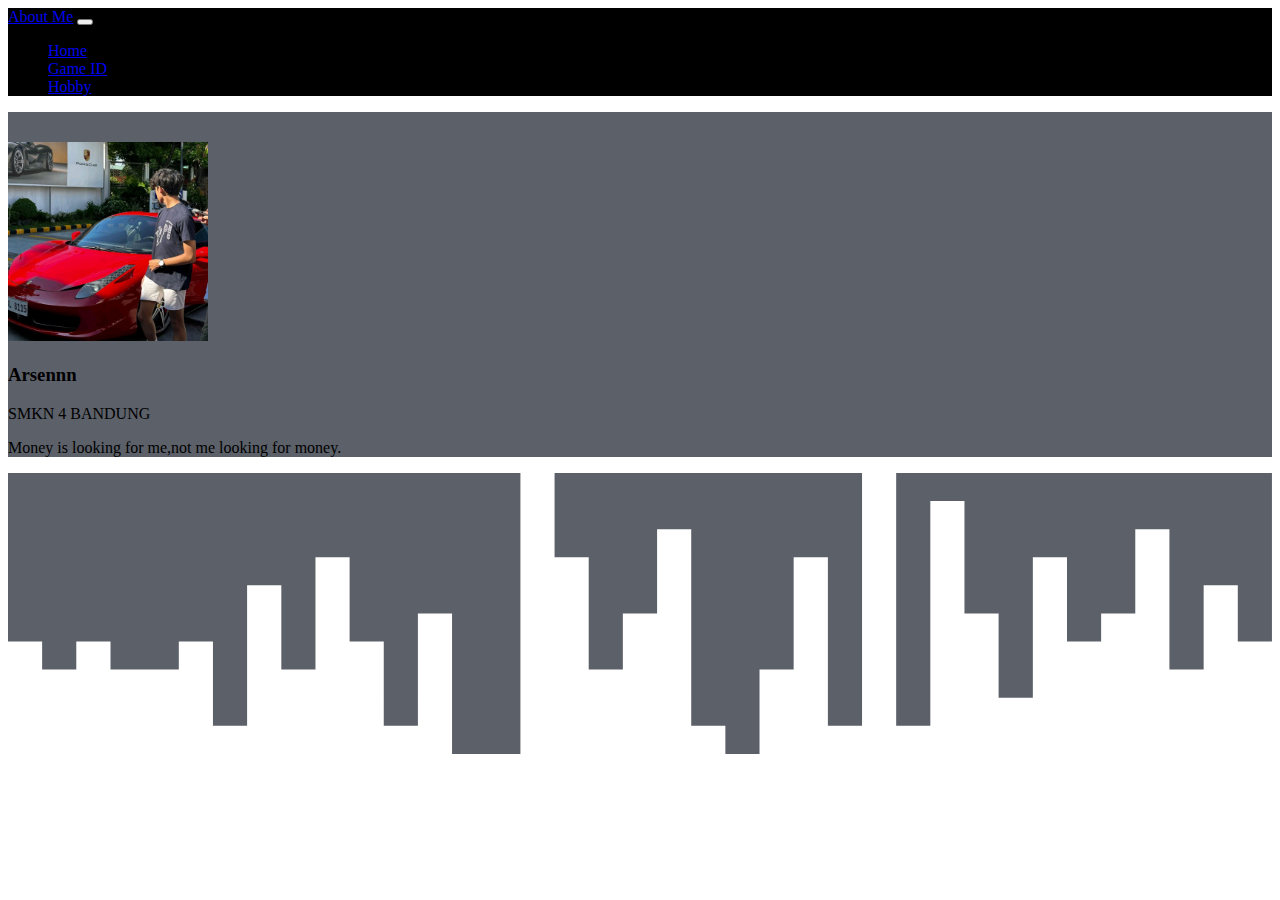
<file: fortofolio/index.html>
<!doctype html>
<html lang="en">
  <head>
    
    <meta charset="utf-8">
    <meta name="viewport" content="width=device-width, initial-scale=1">

    <link href="https://cdn.jsdelivr.net/npm/bootstrap@5.0.2/dist/css/bootstrap.min.css" rel="stylesheet" integrity="sha384-EVSTQN3/azprG1Anm3QDgpJLIm9Nao0Yz1ztcQTwFspd3yD65VohhpuuCOmLASjC" crossorigin="anonymous">
    <link rel="stylesheet" href="style.css">

    <title>Hello, world!</title>
  </head>
  <body>
    <nav class="navbar navbar-expand-lg navbar-dark" style="background-color: #000000;">
        
        <div class="container-fluid">
          <a class="navbar-brand" href="#">About Me</a>
          <button class="navbar-toggler" type="button" data-bs-toggle="collapse" data-bs-target="#navbarNavDropdown" aria-controls="navbarNavDropdown" aria-expanded="false" aria-label="Toggle navigation">
            <span class="navbar-toggler-icon"></span>
          </button>
          <div class="collapse navbar-collapse" id="navbarNavDropdown">
            <ul class="navbar-nav ms-auto">
              <li class="nav-item">
                <a class="nav-link active" aria-current="page" href="#">Home</a>
              </li>
              <li class="nav-item">
                <a class="nav-link" href="#">Game ID</a>
              </li>
              <li class="nav-item">
                <a class="nav-link" href="#">Hobby</a>
              </li>
          </div>
        </div>
      </nav>

      <div class="jumbotron text-center">
        <img src="img.jpg" alt="Arva" class="rounded-circle pb-2" width="200px">
        <h3 class="">Arsennn</h3>
        <p class=""> SMKN 4 BANDUNG </p>
        <p>Money is looking for me,not me looking for money.</p>
      </div>
      <svg class="wave" xmlns="http://www.w3.org/2000/svg" viewBox="0 0 1440 320"><path fill="#5c6069" fill-opacity="1" d="M0,256L0,192L38.9,192L38.9,224L77.8,224L77.8,192L116.8,192L116.8,224L155.7,224L155.7,224L194.6,224L194.6,192L233.5,192L233.5,288L272.4,288L272.4,128L311.4,128L311.4,224L350.3,224L350.3,96L389.2,96L389.2,192L428.1,192L428.1,288L467,288L467,160L505.9,160L505.9,320L544.9,320L544.9,320L583.8,320L583.8,0L622.7,0L622.7,96L661.6,96L661.6,224L700.5,224L700.5,160L739.5,160L739.5,64L778.4,64L778.4,288L817.3,288L817.3,320L856.2,320L856.2,224L895.1,224L895.1,96L934.1,96L934.1,288L973,288L973,0L1011.9,0L1011.9,288L1050.8,288L1050.8,32L1089.7,32L1089.7,160L1128.6,160L1128.6,256L1167.6,256L1167.6,96L1206.5,96L1206.5,192L1245.4,192L1245.4,160L1284.3,160L1284.3,64L1323.2,64L1323.2,224L1362.2,224L1362.2,128L1401.1,128L1401.1,192L1440,192L1440,0L1401.1,0L1401.1,0L1362.2,0L1362.2,0L1323.2,0L1323.2,0L1284.3,0L1284.3,0L1245.4,0L1245.4,0L1206.5,0L1206.5,0L1167.6,0L1167.6,0L1128.6,0L1128.6,0L1089.7,0L1089.7,0L1050.8,0L1050.8,0L1011.9,0L1011.9,0L973,0L973,0L934.1,0L934.1,0L895.1,0L895.1,0L856.2,0L856.2,0L817.3,0L817.3,0L778.4,0L778.4,0L739.5,0L739.5,0L700.5,0L700.5,0L661.6,0L661.6,0L622.7,0L622.7,0L583.8,0L583.8,0L544.9,0L544.9,0L505.9,0L505.9,0L467,0L467,0L428.1,0L428.1,0L389.2,0L389.2,0L350.3,0L350.3,0L311.4,0L311.4,0L272.4,0L272.4,0L233.5,0L233.5,0L194.6,0L194.6,0L155.7,0L155.7,0L116.8,0L116.8,0L77.8,0L77.8,0L38.9,0L38.9,0L0,0L0,0Z"></path></svg>
  </body>
</html>
</file>
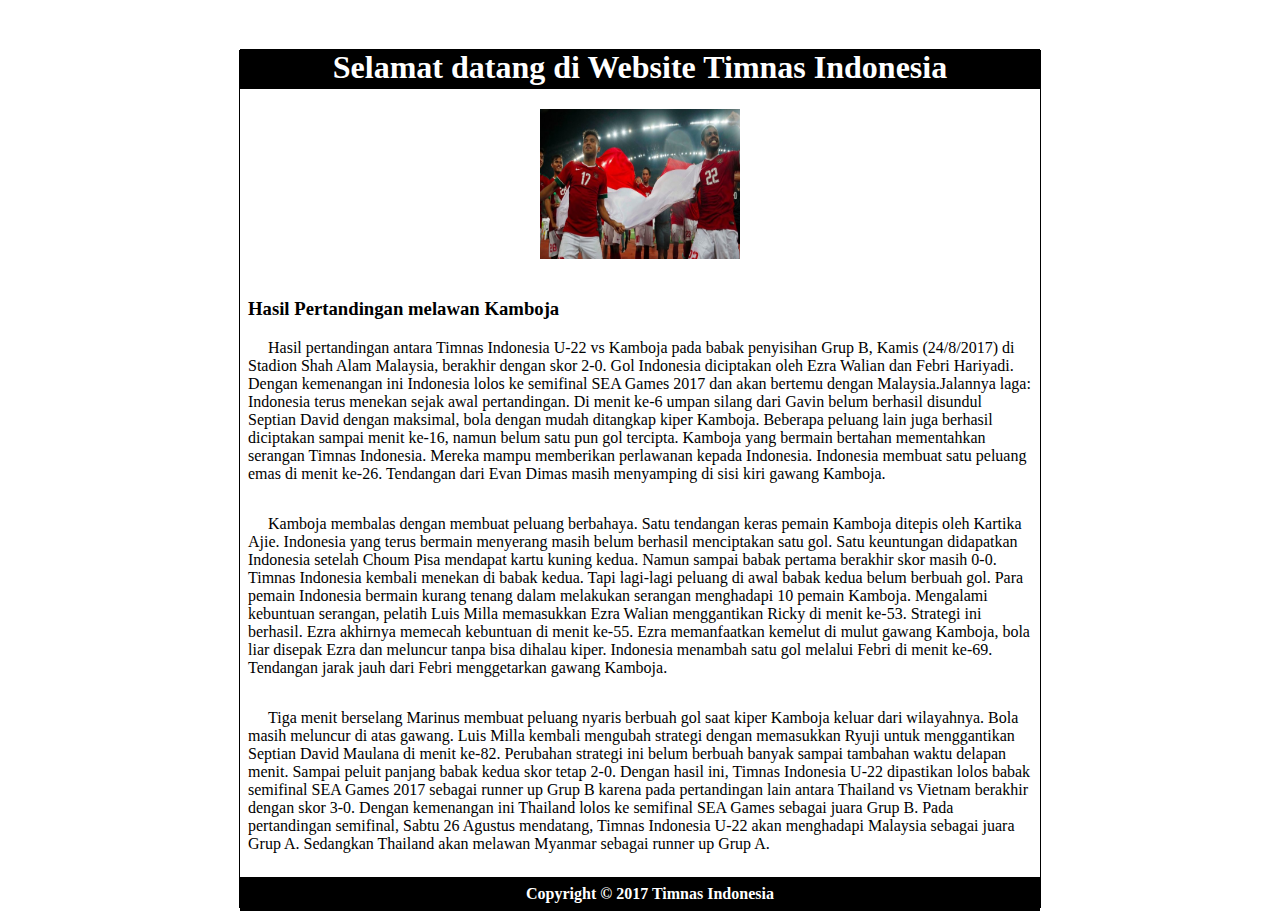
<file: latihan2/l4aArva.html>
<!DOCTYPE html>
<html>
	<head>
		<title>Timnas Indonesia</title>
		<link rel="stylesheet" href="l4aArva.css">
	</head>
	<body>
		<div class="container">
			<div class="header">
				<h1>Selamat datang di Website Timnas Indonesia</h1>
			</div>
			<div class="content">
				<div class="image">
					<img src="images/timnas.jpg">
				</div>
				<h3>Hasil Pertandingan melawan Kamboja</h3>
				<p id="p1">Hasil pertandingan antara Timnas Indonesia U-22 vs Kamboja pada babak penyisihan Grup B, Kamis (24/8/2017) di Stadion Shah Alam Malaysia, berakhir dengan skor 2-0. Gol Indonesia diciptakan oleh Ezra Walian dan Febri Hariyadi.
					Dengan kemenangan ini Indonesia lolos ke semifinal SEA Games 2017 dan akan bertemu dengan Malaysia.Jalannya laga:
				Indonesia terus menekan sejak awal pertandingan. Di menit ke-6 umpan silang dari Gavin belum berhasil disundul Septian David dengan maksimal, bola dengan mudah ditangkap kiper Kamboja. Beberapa peluang lain juga berhasil diciptakan sampai menit ke-16, namun belum satu pun gol tercipta. Kamboja yang bermain bertahan mementahkan serangan Timnas Indonesia. Mereka mampu memberikan perlawanan kepada Indonesia. Indonesia membuat satu peluang emas di menit ke-26. Tendangan dari Evan Dimas masih menyamping di sisi kiri gawang Kamboja.</p>
				<p>Kamboja membalas dengan membuat peluang berbahaya. Satu tendangan keras pemain Kamboja ditepis oleh Kartika Ajie.
					Indonesia yang terus bermain menyerang masih belum berhasil menciptakan satu gol. Satu keuntungan didapatkan Indonesia setelah Choum Pisa mendapat kartu kuning kedua. Namun sampai babak pertama berakhir skor masih 0-0.
					Timnas Indonesia kembali menekan di babak kedua. Tapi lagi-lagi peluang di awal babak kedua belum berbuah gol. Para pemain Indonesia bermain kurang tenang dalam melakukan serangan menghadapi 10 pemain Kamboja.
					Mengalami kebuntuan serangan, pelatih Luis Milla memasukkan Ezra Walian menggantikan Ricky di menit ke-53.
					Strategi ini berhasil. Ezra akhirnya memecah kebuntuan di menit ke-55. Ezra memanfaatkan kemelut di mulut gawang Kamboja, bola liar disepak Ezra dan meluncur tanpa bisa dihalau kiper.
				Indonesia menambah satu gol melalui Febri di menit ke-69. Tendangan jarak jauh dari Febri menggetarkan gawang Kamboja.</p>
				 <p>Tiga menit berselang Marinus membuat peluang nyaris berbuah gol saat kiper Kamboja keluar dari wilayahnya. Bola masih meluncur di atas gawang.
					Luis Milla kembali mengubah strategi dengan memasukkan Ryuji untuk menggantikan Septian David Maulana di menit ke-82. Perubahan strategi ini belum berbuah banyak sampai tambahan waktu delapan menit. Sampai peluit panjang babak kedua skor tetap 2-0.
					Dengan hasil ini, Timnas Indonesia U-22 dipastikan lolos babak semifinal SEA Games 2017 sebagai runner up Grup B karena pada pertandingan lain antara Thailand vs Vietnam berakhir dengan skor 3-0. Dengan kemenangan ini Thailand lolos ke semifinal SEA Games sebagai juara Grup B.
				Pada pertandingan semifinal, Sabtu 26 Agustus mendatang, Timnas Indonesia U-22 akan menghadapi Malaysia sebagai juara Grup A. Sedangkan Thailand akan melawan Myanmar sebagai runner up Grup A.</p>
			</div>
			<div class="footer">
				<p id="pfooter">Copyright &copy; 2017 Timnas Indonesia </p>
			</div>
		</div>
	</body>
</html>
</file>
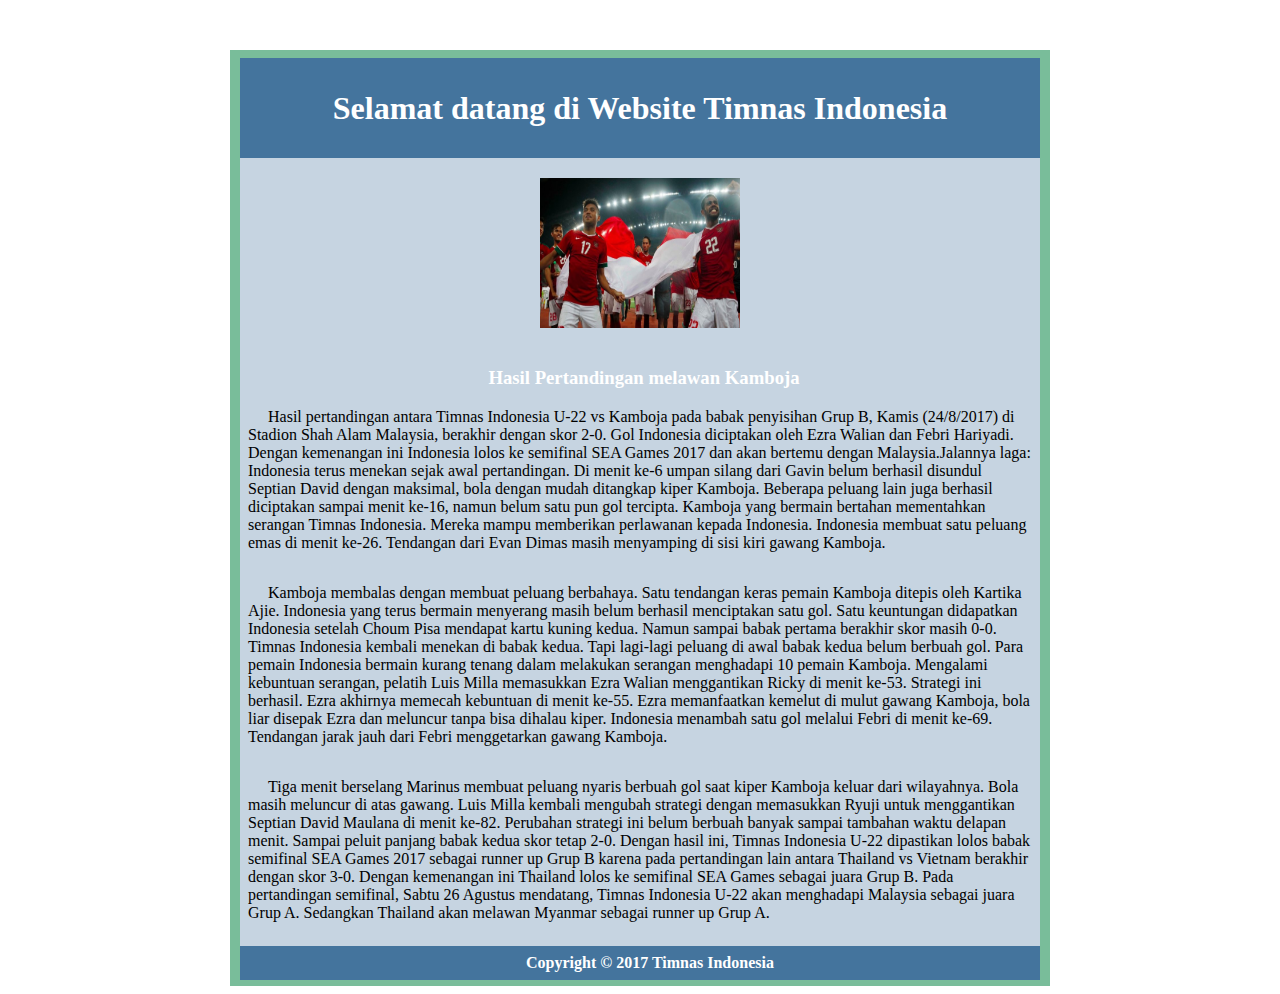
<file: latihan2/l4bArva.html>
<!DOCTYPE html>
<html>
	<head>
		<title>Timnas Indonesia</title>
		<link rel="stylesheet" href="l4bArva.css">
	</head>
	<body>
		<div class="container">
			<div class="header">
				<h1>Selamat datang di Website Timnas Indonesia</h1>
			</div>
			<div class="content">
				<div class="image">
					<img src="images/timnas.jpg">
				</div>
				<h3>Hasil Pertandingan melawan Kamboja</h3>
				<p id="p1">Hasil pertandingan antara Timnas Indonesia U-22 vs Kamboja pada babak penyisihan Grup B, Kamis (24/8/2017) di Stadion Shah Alam Malaysia, berakhir dengan skor 2-0. Gol Indonesia diciptakan oleh Ezra Walian dan Febri Hariyadi.
					Dengan kemenangan ini Indonesia lolos ke semifinal SEA Games 2017 dan akan bertemu dengan Malaysia.Jalannya laga:
				Indonesia terus menekan sejak awal pertandingan. Di menit ke-6 umpan silang dari Gavin belum berhasil disundul Septian David dengan maksimal, bola dengan mudah ditangkap kiper Kamboja. Beberapa peluang lain juga berhasil diciptakan sampai menit ke-16, namun belum satu pun gol tercipta. Kamboja yang bermain bertahan mementahkan serangan Timnas Indonesia. Mereka mampu memberikan perlawanan kepada Indonesia. Indonesia membuat satu peluang emas di menit ke-26. Tendangan dari Evan Dimas masih menyamping di sisi kiri gawang Kamboja.</p>
				<p>Kamboja membalas dengan membuat peluang berbahaya. Satu tendangan keras pemain Kamboja ditepis oleh Kartika Ajie.
					Indonesia yang terus bermain menyerang masih belum berhasil menciptakan satu gol. Satu keuntungan didapatkan Indonesia setelah Choum Pisa mendapat kartu kuning kedua. Namun sampai babak pertama berakhir skor masih 0-0.
					Timnas Indonesia kembali menekan di babak kedua. Tapi lagi-lagi peluang di awal babak kedua belum berbuah gol. Para pemain Indonesia bermain kurang tenang dalam melakukan serangan menghadapi 10 pemain Kamboja.
					Mengalami kebuntuan serangan, pelatih Luis Milla memasukkan Ezra Walian menggantikan Ricky di menit ke-53.
					Strategi ini berhasil. Ezra akhirnya memecah kebuntuan di menit ke-55. Ezra memanfaatkan kemelut di mulut gawang Kamboja, bola liar disepak Ezra dan meluncur tanpa bisa dihalau kiper.
				Indonesia menambah satu gol melalui Febri di menit ke-69. Tendangan jarak jauh dari Febri menggetarkan gawang Kamboja.</p>
				 <p>Tiga menit berselang Marinus membuat peluang nyaris berbuah gol saat kiper Kamboja keluar dari wilayahnya. Bola masih meluncur di atas gawang.
					Luis Milla kembali mengubah strategi dengan memasukkan Ryuji untuk menggantikan Septian David Maulana di menit ke-82. Perubahan strategi ini belum berbuah banyak sampai tambahan waktu delapan menit. Sampai peluit panjang babak kedua skor tetap 2-0.
					Dengan hasil ini, Timnas Indonesia U-22 dipastikan lolos babak semifinal SEA Games 2017 sebagai runner up Grup B karena pada pertandingan lain antara Thailand vs Vietnam berakhir dengan skor 3-0. Dengan kemenangan ini Thailand lolos ke semifinal SEA Games sebagai juara Grup B.
				Pada pertandingan semifinal, Sabtu 26 Agustus mendatang, Timnas Indonesia U-22 akan menghadapi Malaysia sebagai juara Grup A. Sedangkan Thailand akan melawan Myanmar sebagai runner up Grup A.</p>
			</div>
			<div class="footer">
				<p id="pfooter">Copyright &copy; 2017 Timnas Indonesia </p>
			</div>
		</div>
	</body>
</html>
</file>
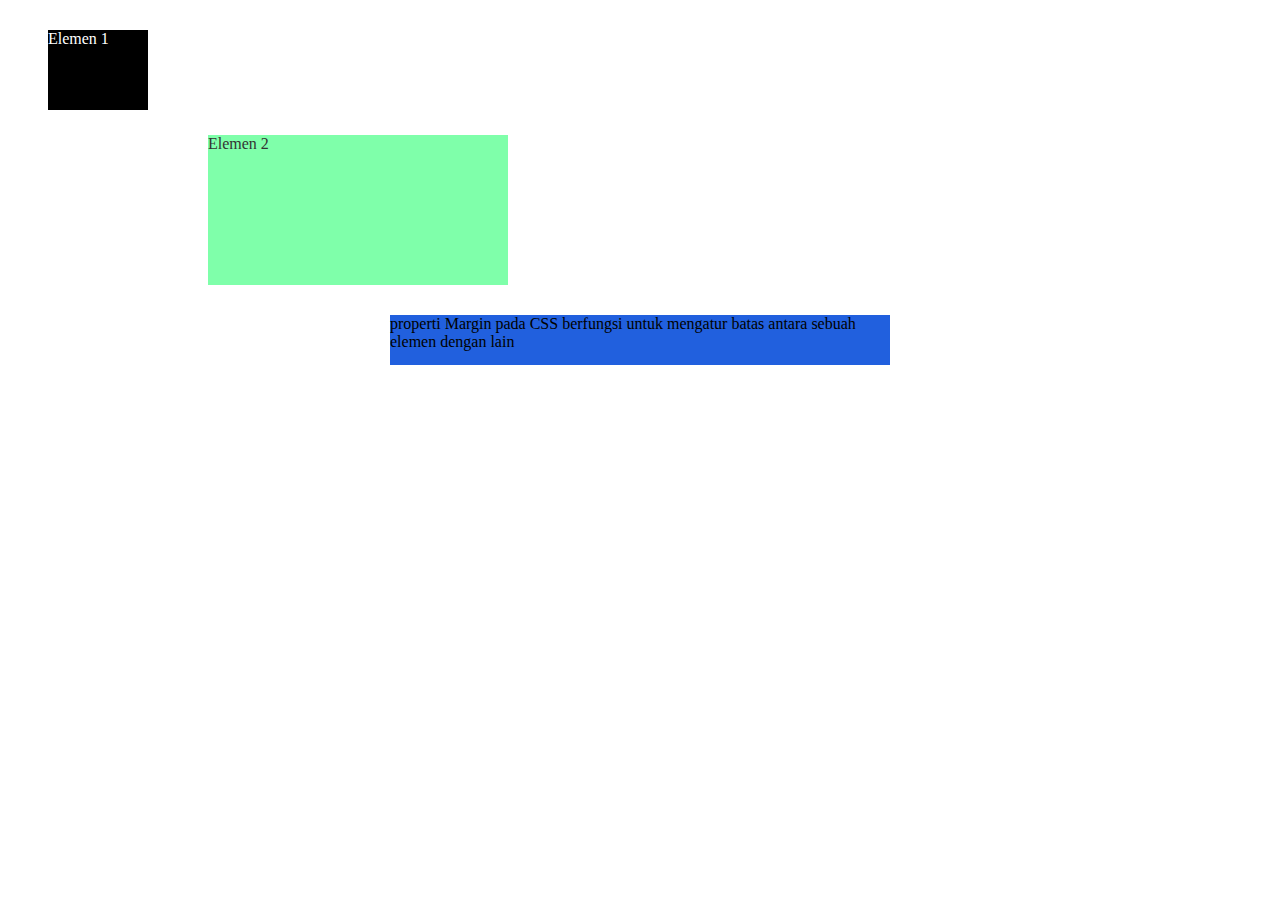
<file: latihan2/lat2.html>
<!DOCTYPE html>
<html lang="en">
<head>
    <meta charset="UTF-8">
    <meta name="viewport" content="width=device-width, initial-scale=1.0">
    <title>Latihan 2 SMK 4</title>

    <link rel="stylesheet" href="lat2.css">
</head>

<body>
    <div id="elemen1"> Elemen 1</div>
    <div id="elemen2">Elemen 2</div>

    <P class="paragraf1">
        properti Margin pada CSS berfungsi untuk mengatur
    batas antara sebuah elemen dengan lain 
    </P>
</body>
</html>
</file>
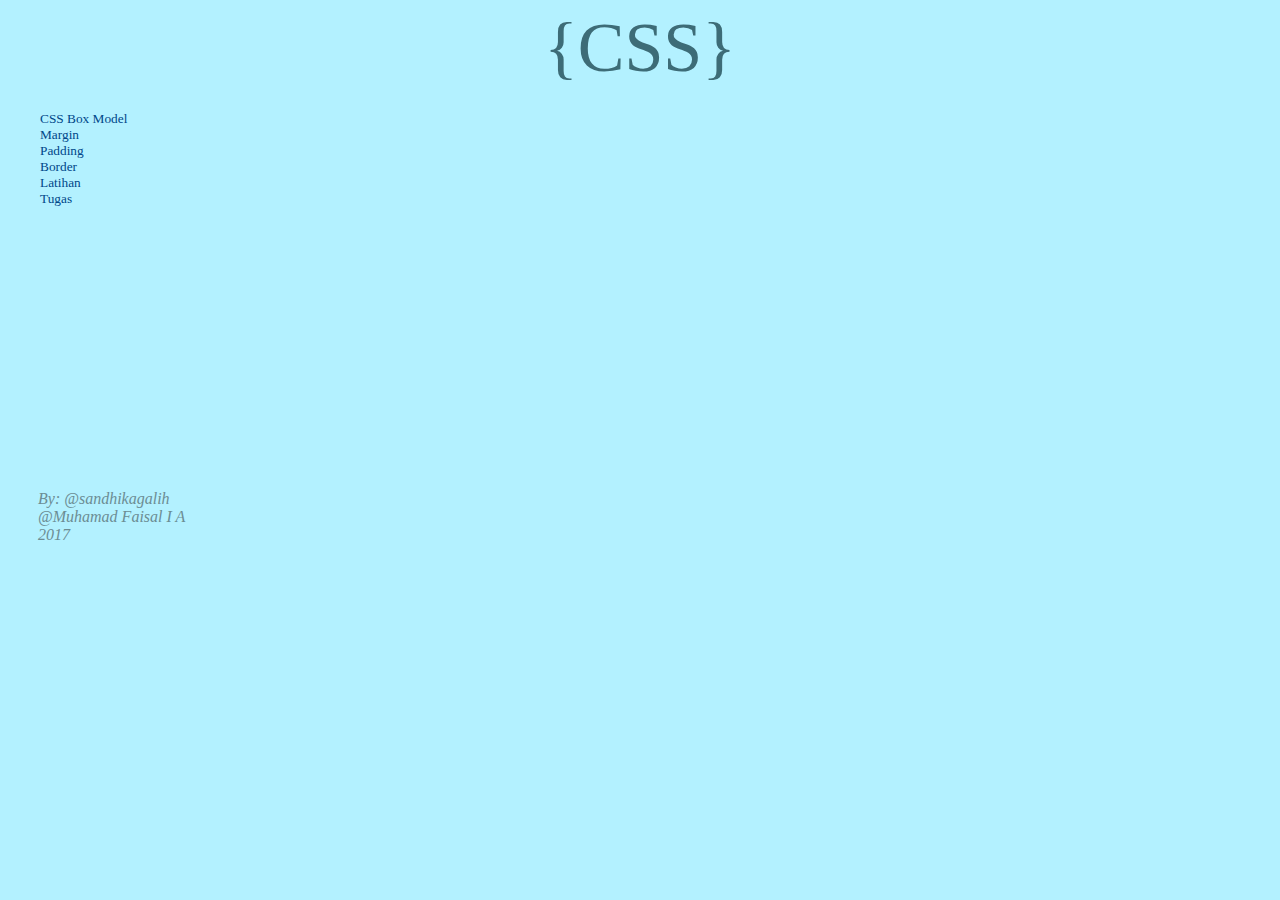
<file: latihan1/modul-3-css-box-model/link.html>
<html>
<head>
	<title>Link Internet &amp; Teknologi Web</title>
	<style>
	body {
		font-family : verdana;
		font-size:12px;
	}
	.ket {
			font-size : 10pt;
			padding-left:30px;
	}
	a:link {color:#004789; text-decoration:none;}
	a:visited {color:#004789; text-decoration:none;}
	a:hover {color:#0370d6; text-decoration:underline;}
	a:active {color:#0370d6; text-decoration:none;}
	
	p {
		font-family:Georgia, "Times New Roman", Times, serif;
		font-size:70px;
		text-align:center;
		color:#3d6c77;
		margin-bottom:20px;
	}
	
	div {
		color:#6c8d94;
		font-family:Georgia, "Times New Roman", Times, serif;
		font-size:16px;
		font-style:italic;
		margin-top:280px;
		margin-left:30px;
	}
	
	</style>
</head>
<body bgcolor="#b3f1ff">

	<p>{CSS}</p>
	<table>
	<tr>
		<td colspan="2" class="ket">
		<a href="materi.html#box-model" target="sites">CSS Box Model</a><br>        
		<a href="materi.html#margin" target="sites">Margin</a><br>
		<a href="materi.html#padding" target="sites">Padding</a><br>
		<a href="materi.html#border" target="sites">Border</a><br>  
		<a href="materi.html#latihan" target="sites">Latihan</a><br>
		<a href="materi.html#tugas" target="sites">Tugas</a><br>
        
		<td>
	</tr>
	</table>
    
    <div>By: 
    	@sandhikagalih <br>
    	@Muhamad Faisal I A<br>
    	2017</div>
    
</body>
</html>
</file>
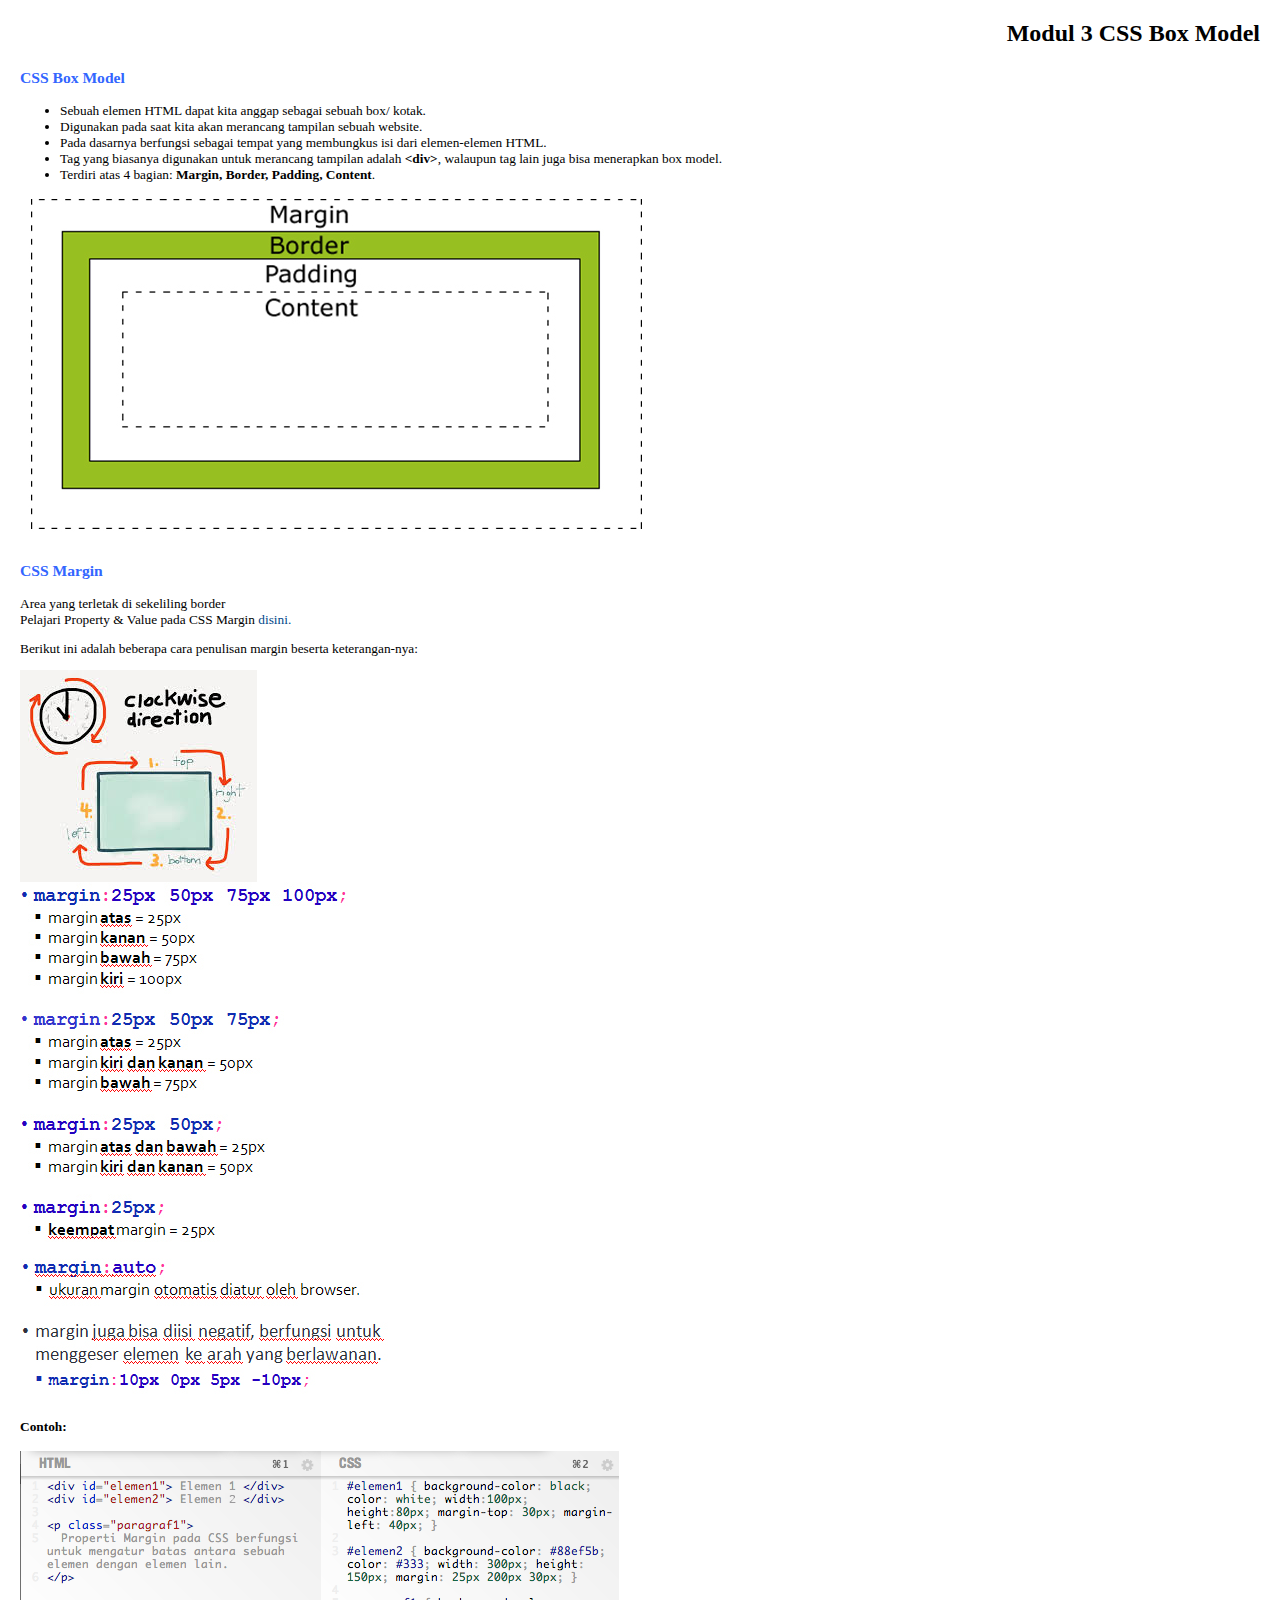
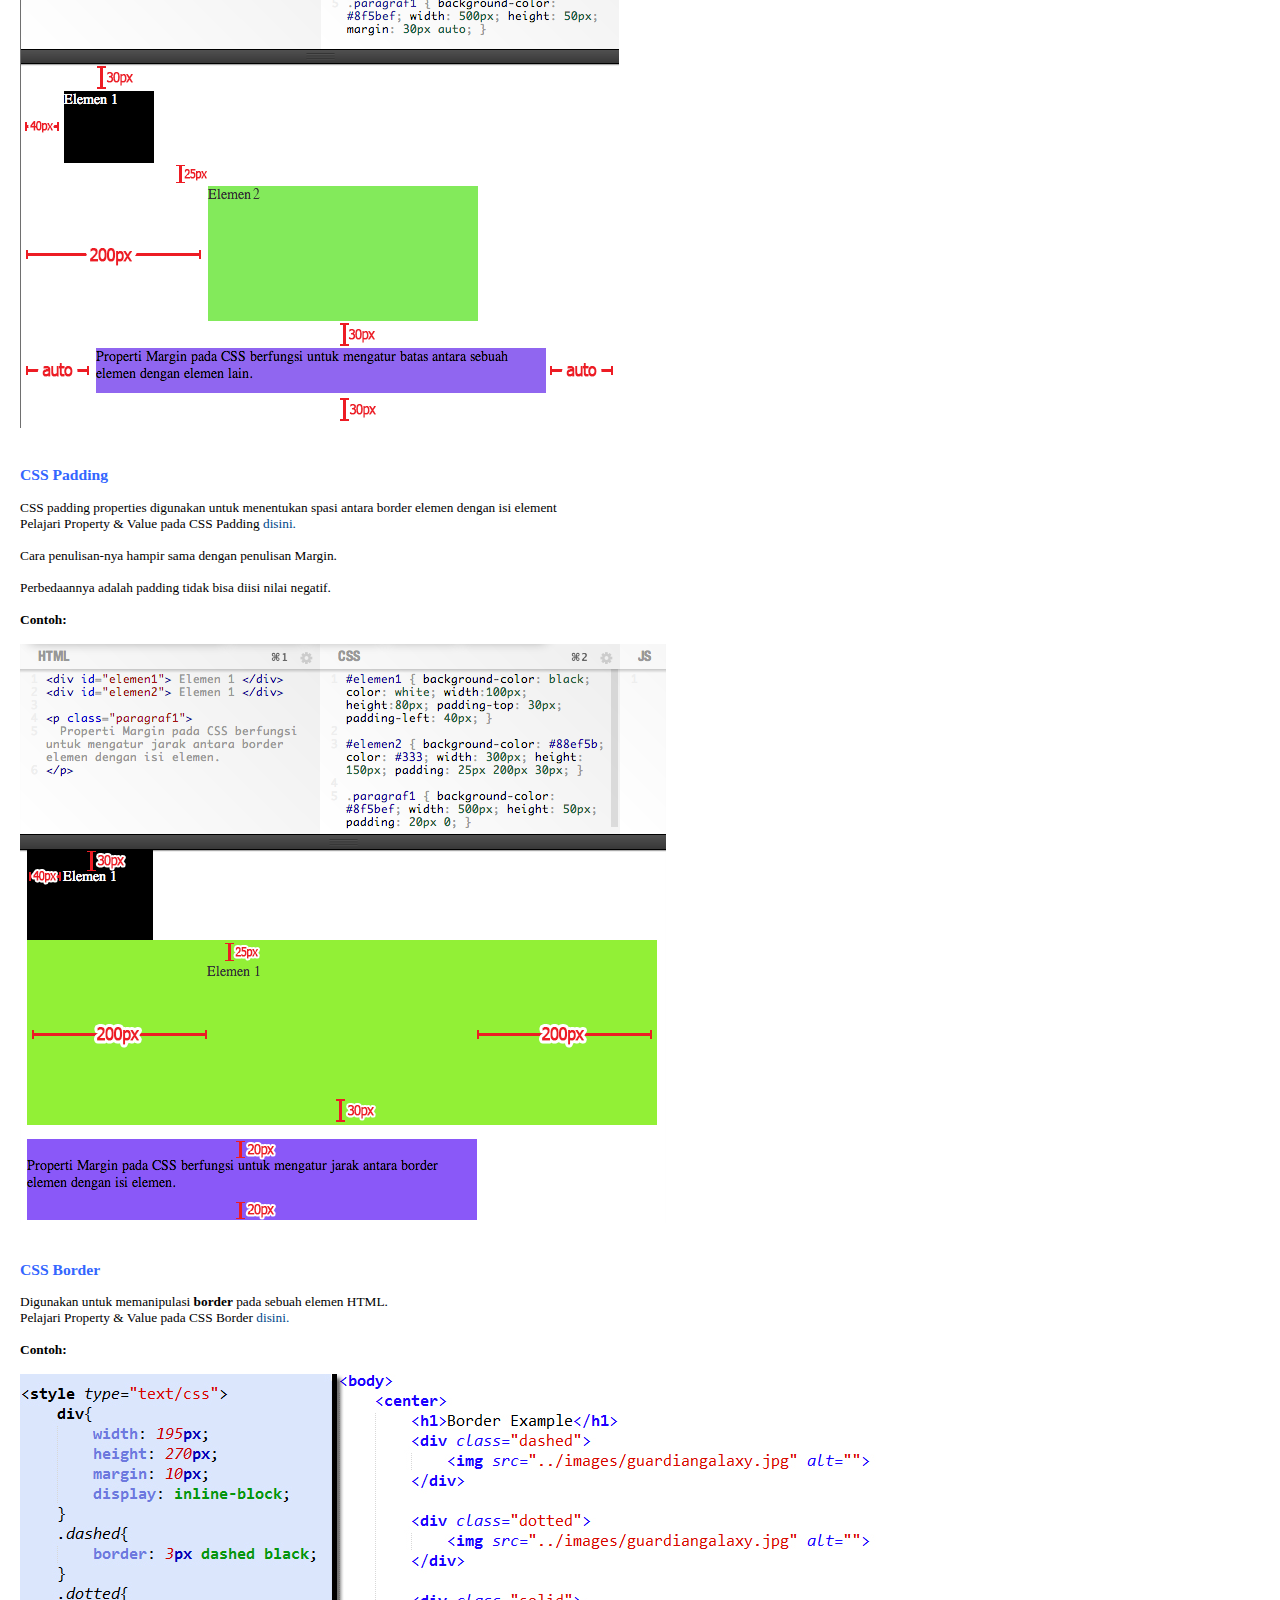
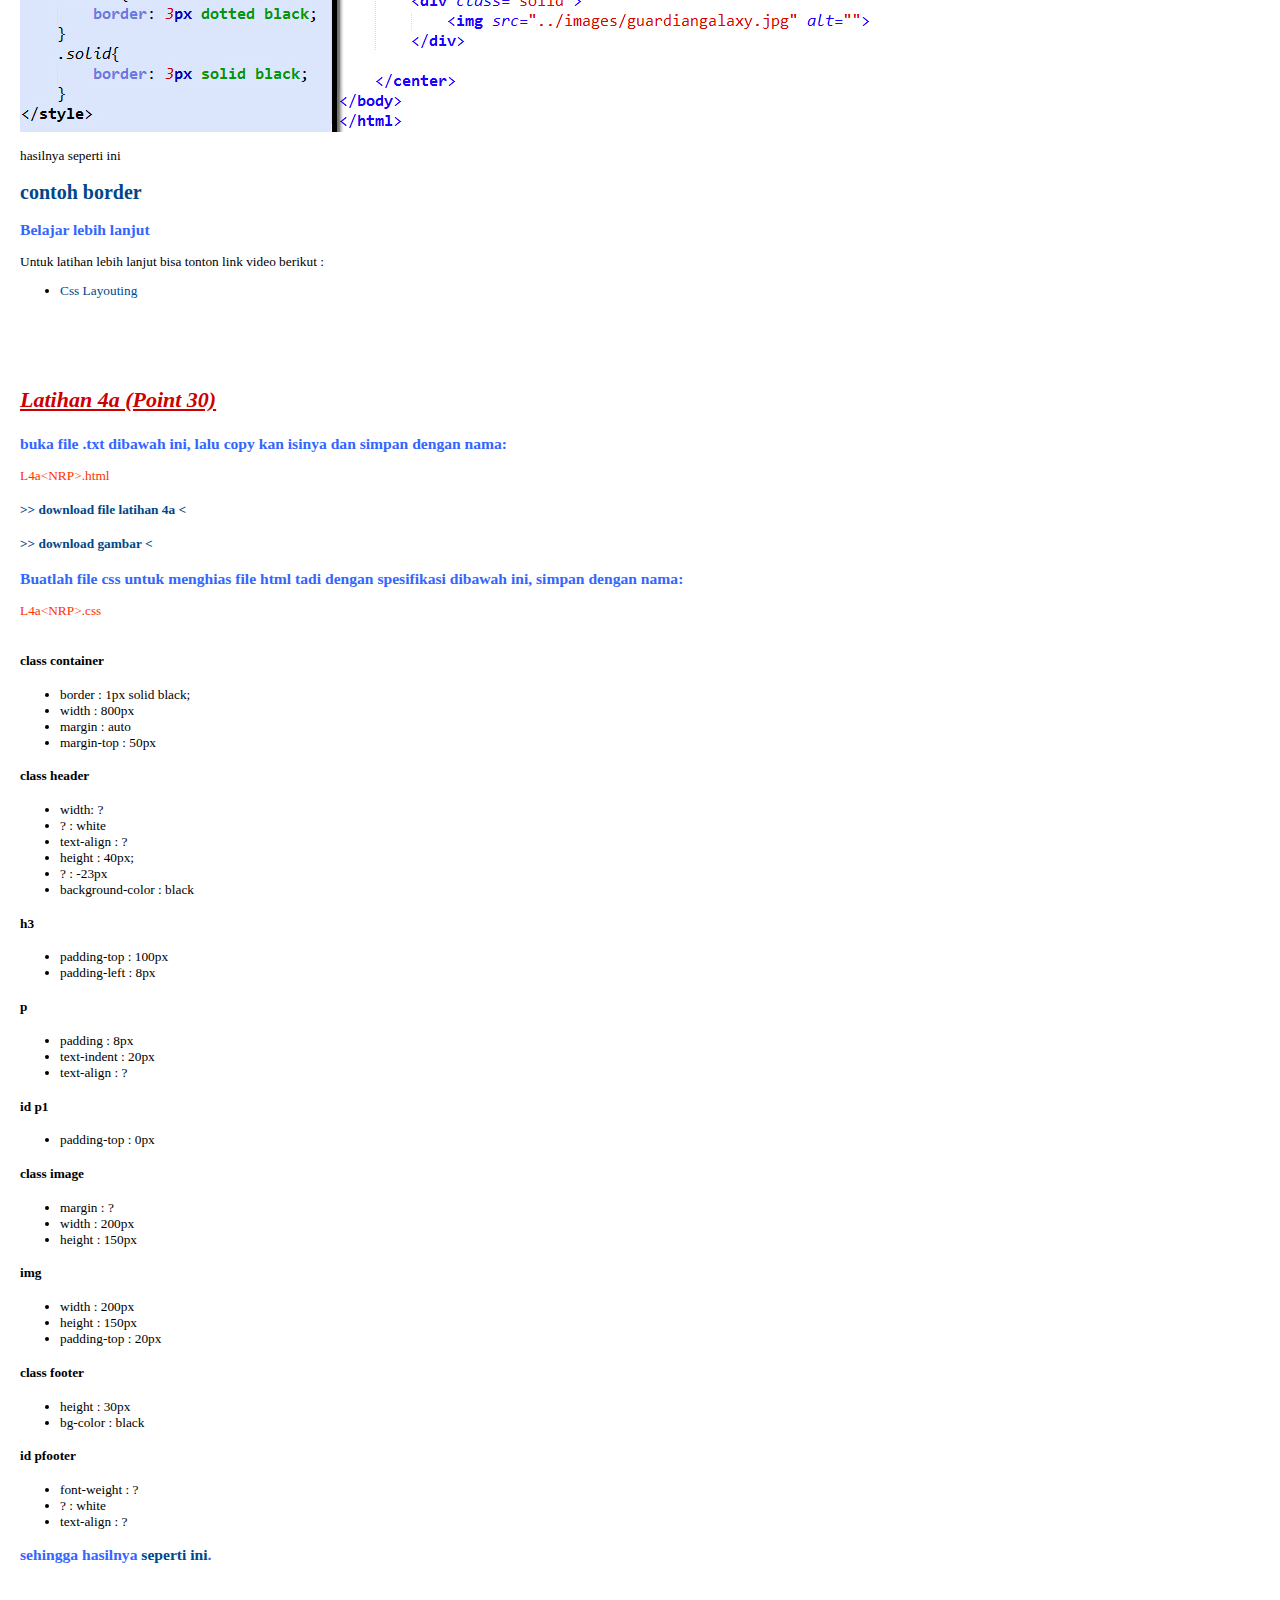
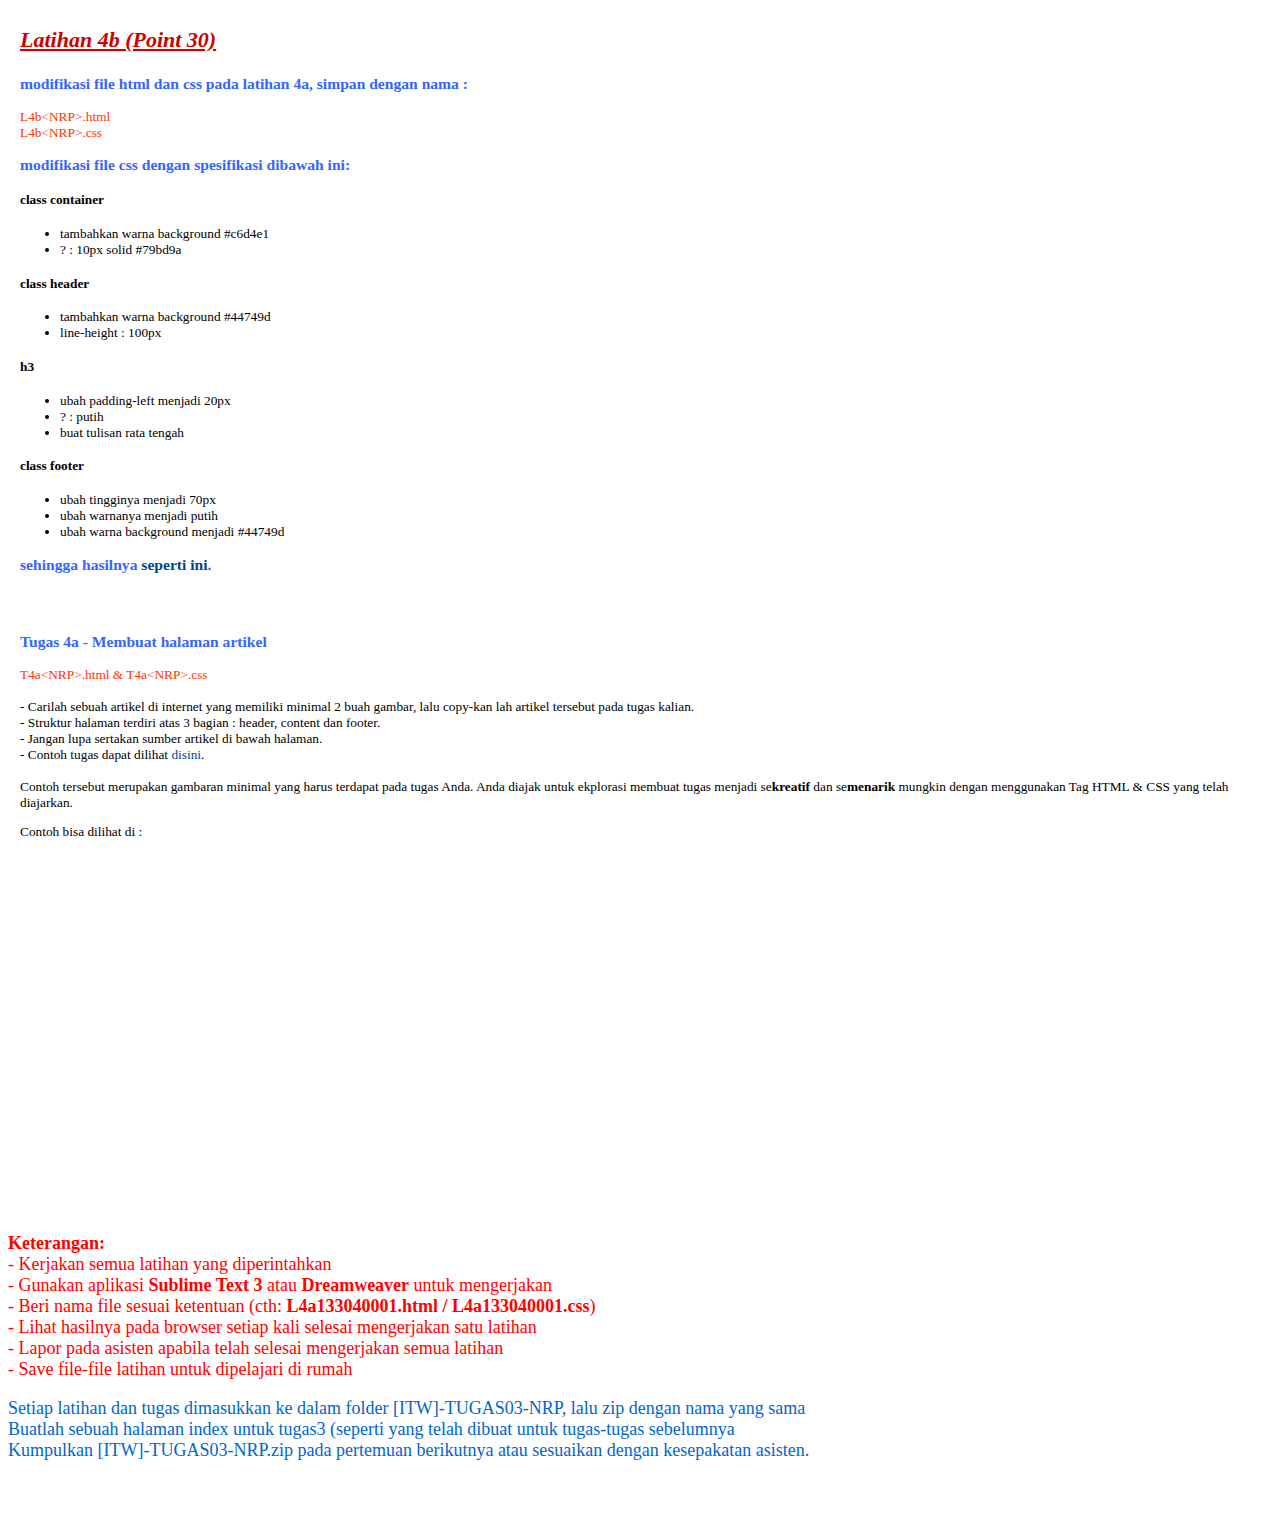
<file: latihan1/modul-3-css-box-model/materi.html>
<html>
<head>
	<title>Praktikum Internet &amp; Teknologi Web | CSS Lanjut</title>
	<style>
	body {
		font-family : verdana;
	}
	h3 {
		color : #3366FF;
	}

	font.tugas {
		color :#ff3300;
	}
	
	font.tugas-ket {
		color :#ff0000;
		font-size:18px;
	}	
	
	.tugas-ket2 {
		color:#CC0000;
		font-size:22px;
		font-style:italic;
		font-weight:bold;
		text-decoration:underline;
	}	

	.ket {
		font-size : 10pt;
	}

	.code {
		background:#eeeeee;
		padding:4px;
		font-family : "courier new";
		font-size:11px;
	}

	a:link {color:#004789; text-decoration:none;}
	a:visited {color:#004789; text-decoration:none;}
	a:hover {color:#0370d6; text-decoration:underline;}
	a:active {color:#0370d6; text-decoration:none;}

	</style>
</head>
<body>
	<table width="100%" bgcolor="#ffffff" cellpadding="10">
		<tr>
			<td align="right" class="ket"><font size="5"><b>Modul 3 CSS Box Model</b></font></td>
		</tr>
            <td class="ket">
            <a name="box-model"><h3>CSS Box Model</h3></a>
                <ul>
                    <li>Sebuah elemen HTML dapat kita anggap sebagai sebuah box/ kotak.
                    <li>Digunakan pada saat kita akan merancang tampilan sebuah website.
                    <li>Pada dasarnya berfungsi sebagai tempat yang membungkus isi dari elemen-elemen HTML.
                    <li>Tag yang biasanya digunakan untuk merancang tampilan adalah <strong>&lt;div&gt</strong>, walaupun tag lain juga bisa menerapkan box model.
                    <li>Terdiri atas 4 bagian: <strong>Margin, Border, Padding, Content</strong>.
                </ul>                
                <img src="images/2.jpg"><br>        
            </td>
        </tr>
		<tr>
			<td class="ket">
			<a name="margin"><h3>CSS Margin</h3></a>
			Area yang terletak di sekeliling border<br>
            Pelajari Property &amp; Value pada  CSS Margin <a href="modul3-reference.html#kategori-margin" target="_blank">disini.</a><br>
			<p>Berikut ini adalah beberapa cara penulisan margin beserta keterangan-nya:</p>
			<img src="images/clockwise.jpg" alt=""><br>
			<img src="images/3.jpg"><br><br>
            <strong>Contoh:</strong><br><br>
            <img src="images/image1.png"><br><br>
			</td>
		</tr>
		<tr>
			<td class="ket">
			<a name="padding"><h3>CSS Padding</h3></a>
			CSS padding properties digunakan untuk menentukan spasi antara border elemen dengan isi element<br>
            Pelajari Property &amp; Value pada  CSS Padding <a href="modul3-reference.html#kategori-padding" target="_blank">disini.</a><br><br>
            Cara penulisan-nya hampir sama dengan penulisan Margin.<br><br>
          	Perbedaannya adalah padding tidak bisa diisi nilai negatif.
            <br><br>
            <strong>Contoh:</strong><br><br>
            <img src="images/image2.png"><br><br>		
			</td>
		</tr>
        <tr>
			<td class="ket">
			<a name="border"><h3>CSS Border</h3></a>
            Digunakan untuk memanipulasi <strong>border</strong> pada sebuah elemen HTML.<br>
            Pelajari Property &amp; Value pada  CSS Border <a href="modul3-reference.html#kategori-border" target="_blank">disini.</a>
            <br><br>
            <strong>Contoh:</strong><br><br>
            <img src="images/image3.jpg"><br><br>
             hasilnya seperti ini <a href="contohborder/contohborder.html"><h2>contoh border</h2></a>	

             <h3>Belajar lebih lanjut</h3>
             <p>Untuk latihan lebih lanjut bisa tonton link video berikut : </p>
             <ul>
             	<li><a href="https://www.youtube.com/playlist?list=PLFIM0718LjIUu4Ju9GUL5zpLcuq08TKYr" target="blank">Css Layouting</a></li>
             </ul>
            </td>

        </tr>
		<tr>
        	<td class="tugas-ket2"> <br><br><a name="latihan">Latihan 4a (Point 30)</a></td>
        </tr>
		<tr>
		<td class="ket">
			<a name="center">
			<h3>buka file .txt dibawah ini, lalu copy kan isinya dan simpan dengan nama:</h3>		
			<font class="tugas">L4a&lt;NRP&gt;.html</font><br>
			<a href="images/latihan4a.txt" target="_blank">
				<h4>&gt;&gt; download file latihan 4a &lt;</h4>
			</a>
			<a href="images/timnas.jpg" target="_blank">
				<h4>&gt;&gt; download gambar &lt;</h4>
			</a>
			<h3>Buatlah file css untuk menghias file html tadi dengan spesifikasi dibawah ini, simpan dengan nama:</h3>
			<font class="tugas">L4a&lt;NRP&gt;.css</font><br><br>
			<h4>class container</h4>
			<ul>
				<li>border : 1px solid black;</li>
				<li>width : 800px</li>
				<li>margin : auto</li>
				<li>margin-top : 50px</li>
			</ul>
			<h4>class header</h4>
			<ul>
				<li>width: ? </li>
				<li> ? : white</li>
				<li>text-align : ? </li>
				<li>height : 40px;</li>
				<li> ? : -23px</li>
				<li>background-color : black</li>
			</ul>
			<h4>h3</h4>
			<ul>
				<li>padding-top : 100px</li>
				<li>padding-left : 8px</li>
			</ul>
			<h4>p</h4>
			<ul>
				<li>padding : 8px</li>
				<li>text-indent : 20px</li>
				<li>text-align : ? </li>
			</ul>
			<h4>id p1</h4>
			<ul>
				<li>padding-top : 0px</li>
			</ul>
			<h4>class image</h4>
			<ul>
				<li>margin : ?</li>
				<li>width : 200px</li>
				<li>height : 150px</li>
			</ul>
			<h4>img</h4>
			<ul>
				<li>width : 200px</li>
				<li>height : 150px</li>
				<li>padding-top : 20px</li>
			</ul>
			<h4>class footer</h4>
			<ul>
				<li>height : 30px</li>
				<li>bg-color : black</li>
			</ul>
			<h4>id pfooter</h4>
			<ul>
				<li>font-weight : ? </li>
				<li> ? : white</li>
				<li>text-align : ?</li>
			</ul>
		<h3>sehingga hasilnya <a href="images/latihan4a.png" target="_blank">seperti ini</a>.</h3>
			</a>
		</td>
		</tr>
		<tr>
        	<td class="tugas-ket2"><br>Latihan 4b (Point 30)</td>
        </tr>
		<tr>
		<td class="ket">
			<a name="center">
			<h3>modifikasi file html dan css pada latihan 4a, simpan dengan nama :</h3>		
			<font class="tugas">L4b&lt;NRP&gt;.html</font><br>
			<font class="tugas">L4b&lt;NRP&gt;.css</font><br>
			<h3>modifikasi file css dengan spesifikasi dibawah ini:</h3>
			<h4>class container</h4>
			<ul>
				<li>tambahkan warna background #c6d4e1</li>
				<li> ? : 10px solid #79bd9a</li>
			</ul>
			<h4>class header</h4>
			<ul>
				<li>tambahkan warna background #44749d</li>
				<li>line-height : 100px</li>
			</ul>
			<h4>h3</h4>
			<ul>
				<li>ubah padding-left menjadi 20px</li>
				<li> ? : putih</li>
				<li>buat tulisan rata tengah</li>
			</ul>
			<h4>class footer</h4>
			<ul>
				<li>ubah tingginya menjadi 70px</li>
				<li>ubah warnanya menjadi putih</li>
				<li>ubah warna background menjadi #44749d</li>
			</ul>
			<h3>sehingga hasilnya <a href="images/latihan4b.png" target="_blank">seperti ini</a>.</h3>
			</a>
		</td>
		</tr>
		<tr>
        	<td class="tugas-ket2">
            <a name="tugas">
             <!-- <br><br>Untuk Dikerjakan Dirumah  -->
            </a>
            </td>
        </tr>
		<tr>
		<td class="ket">
        <a name="tugasartikel">
			<h3>Tugas 4a - Membuat halaman artikel</h3>
			<font class="tugas">T4a&lt;NRP&gt;.html &amp; T4a&lt;NRP&gt;.css</font><br><br>
			- Carilah sebuah artikel di internet yang memiliki minimal 2 buah gambar, lalu copy-kan lah artikel tersebut pada tugas kalian.<br>
            - Struktur halaman terdiri atas 3 bagian : header, content dan footer.<br>
            - Jangan lupa sertakan sumber artikel di bawah halaman. <br>
            - Contoh tugas dapat dilihat <a href="images/tugas.gif">disini</a>. <br><br>
			Contoh tersebut merupakan gambaran minimal yang harus terdapat pada tugas Anda.
			Anda diajak untuk ekplorasi membuat tugas menjadi se<b>kreatif</b> dan se<b>menarik</b> 
			mungkin dengan menggunakan Tag HTML &amp; CSS yang telah diajarkan.
			</a>   
			<p>Contoh bisa dilihat di : </p><br>
			<iframe width="560" height="315" src="https://www.youtube.com/embed/LZhsmkbrY_g" frameborder="0" allowfullscreen></iframe>
		</td>
		</tr>                
	</table>

<br><br><font class="tugas-ket"><strong>Keterangan:</strong>
<br>- Kerjakan semua latihan yang diperintahkan
<br>- Gunakan aplikasi <strong>Sublime Text 3</strong> atau <strong>Dreamweaver</strong> untuk mengerjakan
<br>- Beri nama file sesuai ketentuan (cth: <strong>L4a133040001.html / L4a133040001.css</strong>)
<br>- Lihat hasilnya pada browser setiap kali selesai mengerjakan satu latihan
<br>- Lapor pada asisten apabila telah selesai mengerjakan semua latihan 
<br>- Save file-file latihan untuk dipelajari di rumah</font><br><br>    


<font color="#0066CC" size="+1">Setiap latihan dan tugas dimasukkan ke dalam folder [ITW]-TUGAS03-NRP, lalu zip dengan nama yang sama <br>
	Buatlah sebuah halaman index untuk tugas3 (seperti yang telah dibuat untuk tugas-tugas sebelumnya<br>
	Kumpulkan [ITW]-TUGAS03-NRP.zip pada pertemuan berikutnya atau sesuaikan dengan kesepakatan asisten.
</font><br>
<br>
<br>
<br>

</body>
</html>
</file>
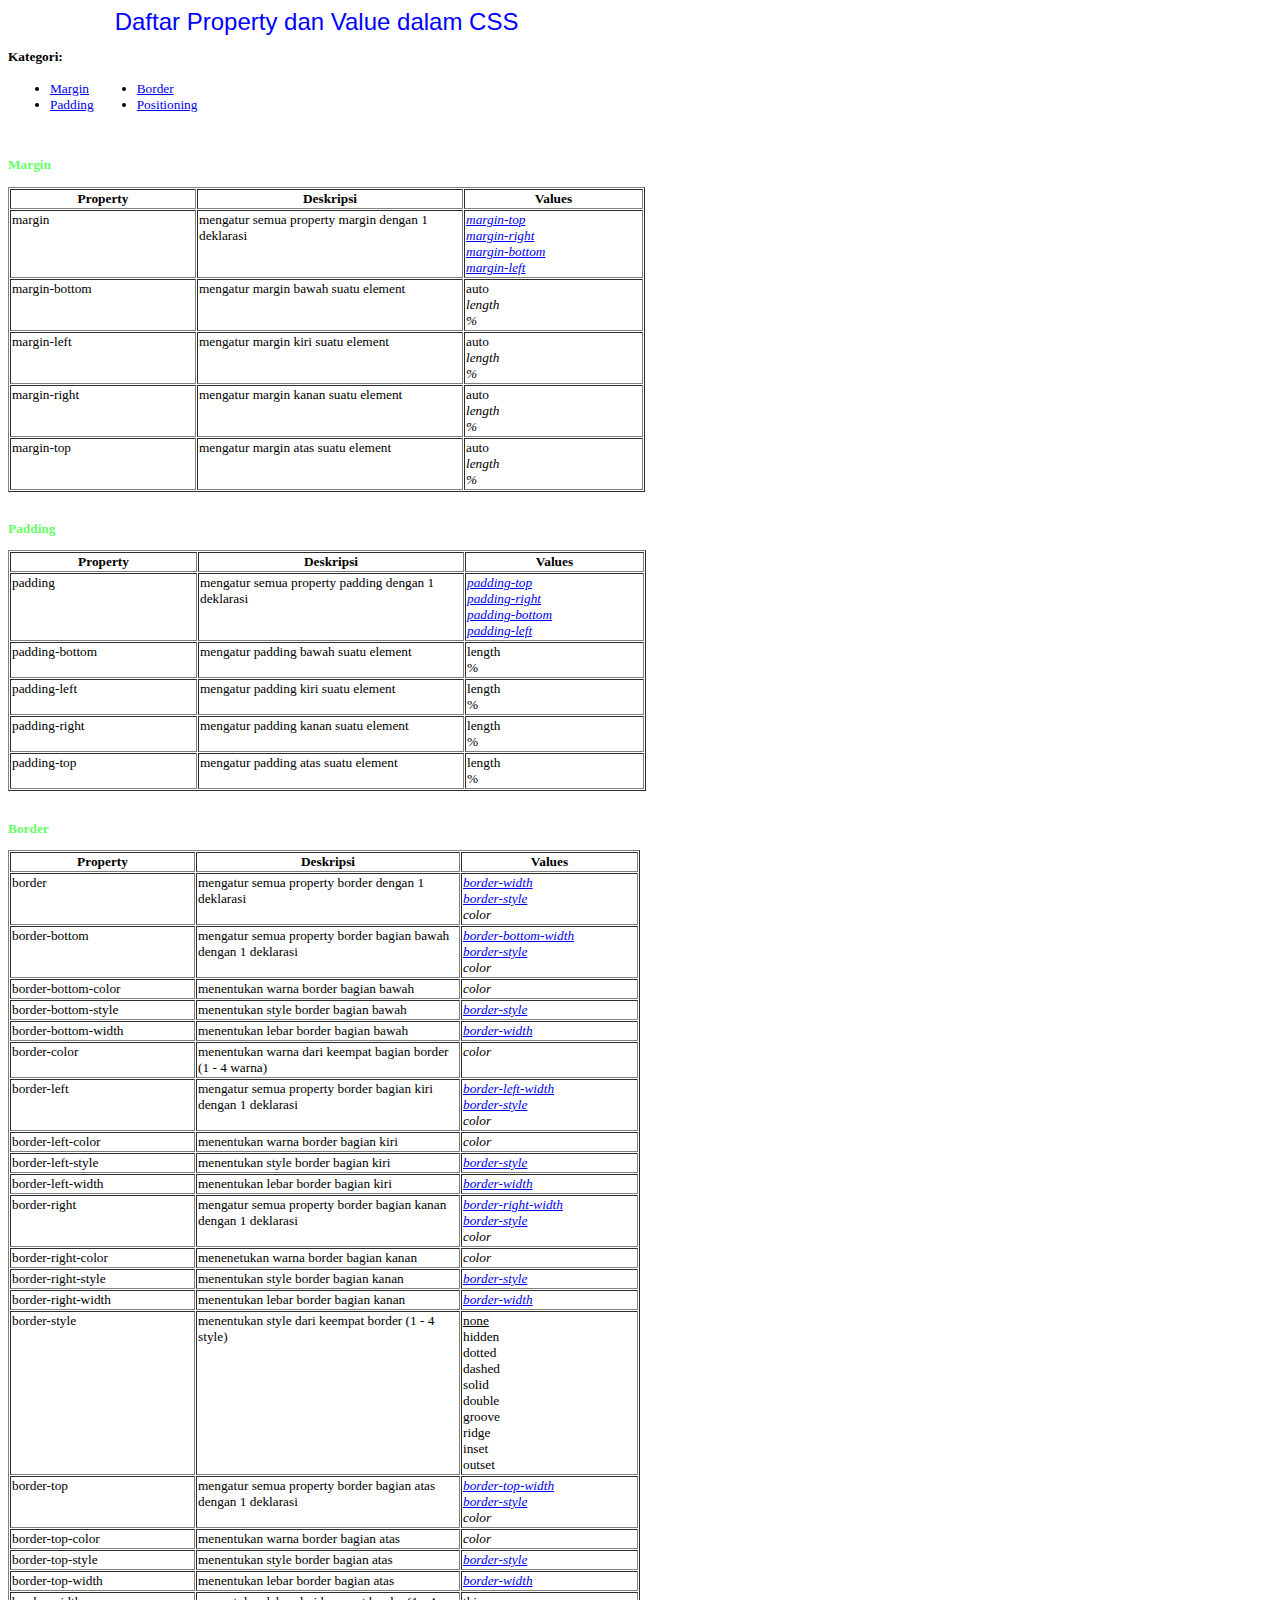
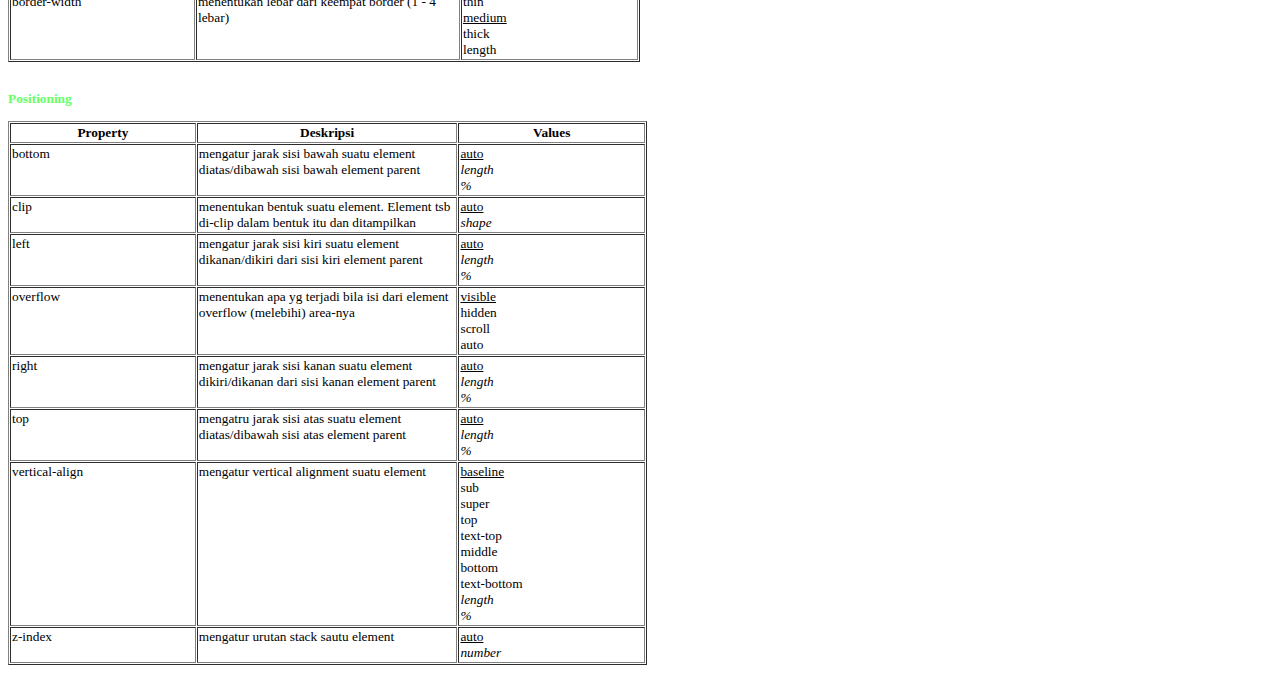
<file: latihan1/modul-3-css-box-model/modul3-reference.html>
<HTML>

<HEAD>
<META name="Author" content="Sandhika Galih">
<META http-equiv="Content-Language" content="en-us">
<META http-equiv="Content-Type" content="text/html; charset=windows-1252">
<TITLE>CSS - Property/Value</TITLE>
</HEAD>

<BODY style="font-size: 10pt; font-family: Verdana">

<P align="left"><FONT face="Arial" size="5" color="#0000FF">&nbsp;&nbsp;&nbsp;&nbsp;&nbsp;&nbsp;&nbsp;&nbsp;&nbsp;&nbsp;&nbsp;&nbsp;&nbsp;&nbsp;&nbsp; 
Daftar Property dan Value dalam CSS</FONT></P>
<P><B>Kategori:</B></P>
<TABLE style="font-size: 10pt" border="0" cellspacing="1" id="AutoNumber1">
  <TR>
    <TD valign="top">
    <UL>
      <LI><A href="#kategori-margin">Margin</A></LI>
      <LI><A href="#kategori-padding">Padding</A></LI>
    </UL>
    </TD>
    <TD valign="top">
    <UL>
      <LI><A href="#kategori-border">Border</A></LI>
      <LI><A href="#kategori-positioning">Positioning</A></LI>
    </UL>
    </TD>
  </TR>
</TABLE>

<!-- MARGIN -->
<P><BR>
<B><FONT color="#66FF66"><A name="kategori-margin"></A>Margin</B></P>
<TABLE style="font-size: 10pt" border="1" cellspacing="1" id="AutoNumber8" width="637">
  <TR>
    <TD align="center" width="181"><B>Property</B></TD>
    <TD align="center" width="260"><B>Deskripsi</B></TD>
    <TD align="center" width="173"><B>Values</B></TD>
  </TR>
  <TR>
    <TD width="182" valign="top">margin</TD>
    <TD width="262" valign="top">mengatur semua 
    property margin dengan 1 deklarasi</TD>
    <TD width="175" valign="top"><I>
    <A href="#property_margin-top">margin-top</A><BR>
    <A href="#property_margin-right">margin-right</A><BR>
    <A href="#property_margin-bottom">margin-bottom</A><BR>
    <A href="#property_margin-left">margin-left</A></I></TD>
  </TR>
  <TR>
    <TD width="182" valign="top">
    <A name="property_margin-bottom"></A>margin-bottom</TD>
    <TD width="262" valign="top">mengatur margin 
    bawah suatu element</TD>
    <TD width="175" valign="top">auto<BR>
    <I>length<BR>
    %</I></TD>
  </TR>
  <TR>
    <TD width="182" valign="top">
    <A name="property_margin-left"></A>margin-left</TD>
    <TD width="262" valign="top">mengatur margin 
    kiri suatu element</TD>
    <TD width="175" valign="top">auto<BR>
    <I>length<BR>
    %</I></TD>
  </TR>
  <TR>
    <TD width="182" valign="top">
    <A name="property_margin-right"></A>margin-right</TD>
    <TD width="262" valign="top">mengatur margin 
    kanan suatu element</TD>
    <TD width="175" valign="top">auto<BR>
    <I>length<BR>
    %</I></TD>
  </TR>
  <TR>
    <TD width="182" valign="top">
    <A name="property_margin-top"></A>margin-top</TD>
    <TD width="262" valign="top">mengatur margin 
    atas suatu element</TD>
    <TD width="175" valign="top">auto<BR>
    <I>length<BR>
    %</I></TD>
  </TR>
</TABLE>


<!-- PADDING -->
<P><BR>
<B><FONT color="#66FF66"><A name="kategori-padding"></A>Padding</B></P>
<TABLE style="font-size: 10pt" border="1" cellspacing="1" id="AutoNumber9" width="638">
  <TR>
    <TD align="center" width="181"><B>Property</B></TD>
    <TD align="center" width="260"><B>Deskripsi</B></TD>
    <TD align="center" width="173"><B>Values</B></TD>
  </TR>
  <TR>
    <TD width="183" valign="top">padding</TD>
    <TD width="262" valign="top">mengatur semua 
    property padding dengan 1 deklarasi</TD>
    <TD width="175" valign="top"><I>
    <A href="#property_padding-top">padding-top</A><BR>
    <A href="#property_padding-right">padding-right</A><BR>
    <A href="#property_padding-bottom">padding-bottom</A><BR>
    <A href="#property_padding-left">padding-left</A></I></TD>
  </TR>
  <TR>
    <TD width="183" valign="top">
    <A name="property_padding-bottom"></A>padding-bottom</TD>
    <TD width="262" valign="top">mengatur padding 
    bawah suatu element</TD>
    <TD width="175" valign="top">length<BR>
    %</TD>
  </TR>
  <TR>
    <TD width="183" valign="top">
    <A name="property_padding-left"></A>padding-left</TD>
    <TD width="262" valign="top">mengatur padding 
    kiri suatu element</TD>
    <TD width="175" valign="top">length<BR>
    %</TD>
  </TR>
  <TR>
    <TD width="183" valign="top">
    <A name="property_padding-right"></A>padding-right</TD>
    <TD width="262" valign="top">mengatur padding 
    kanan suatu element</TD>
    <TD width="175" valign="top">length<BR>
    %</TD>
  </TR>
  <TR>
    <TD width="183" valign="top">
    <A name="property_padding-top"></A>padding-top</TD>
    <TD width="262" valign="top">mengatur padding 
    atas suatu element</TD>
    <TD width="175" valign="top">length<BR>
    %</TD>
  </TR>
</TABLE>

<!-- BORDER -->
<P><BR>
<B><FONT color="#66FF66"><A name="kategori-border"></A>Border</B></P>
<TABLE style="font-size: 10pt" border="1" cellspacing="1" id="AutoNumber3" width="632">
  <TR>
    <TD align="center" width="181"><B>Property</B></TD>
    <TD align="center" width="260"><B>Deskripsi</B></TD>
    <TD align="center" width="173"><B>Values</B></TD>
  </TR>
  <TR>
    <TD width="181" valign="top">border</TD>
    <TD width="260" valign="top">mengatur semua property border 
    dengan 1 deklarasi</TD>
    <TD width="173" valign="top"><I>
    <A href="#property_border-width">border-width</A><BR>
    <A href="#property_border-style">border-style</A><BR>
    color</I></TD>
  </TR>
  <TR>
    <TD width="181" valign="top">border-bottom</TD>
    <TD width="260" valign="top">mengatur semua property 
    border bagian bawah dengan 1 deklarasi</TD>
    <TD width="173" valign="top"><I>
    <A href="#property_border-bottom-width">border-bottom-width</A><BR>
    <A href="#property_border-style">border-style</A><BR>
    color</I></TD>
  </TR>
  <TR>
    <TD width="181" valign="top">
    border-bottom-color</TD>
    <TD width="260" valign="top">menentukan warna border 
    bagian bawah</TD>
    <TD width="173" valign="top"><i>color</i></TD>
  </TR>
  <TR>
    <TD width="181" valign="top">
    border-bottom-style</TD>
    <TD width="260" valign="top">menentukan style border bagian bawah</TD>
    <TD width="173" valign="top"><i>
    <A href="#property_border-style">border-style</A></i></TD>
  </TR>
  <TR>
    <TD width="181" valign="top">
    <A name="property_border-bottom-width"></A>border-bottom-width</TD>
    <TD width="260" valign="top">menentukan lebar border 
    bagian bawah</TD>
    <TD width="173" valign="top"><i>
    <A href="#property_border-width">border-width</A></i></TD>
  </TR>
  <TR>
    <TD width="181" valign="top">border-color</TD>
    <TD width="260" valign="top">menentukan warna dari 
    keempat bagian border (1 - 4 warna)</TD>
    <TD width="173" valign="top"><i>color</i></TD>
  </TR>
  <TR>
    <TD width="181" valign="top">border-left</TD>
    <TD width="260" valign="top">mengatur semua 
    property border bagian kiri dengan 1 deklarasi</TD>
    <TD width="173" valign="top"><i>
    <A href="#property_border-left-width">border-left-width</A><br>
    <A href="#property_border-style">border-style</A><br>
    color</i></TD>
  </TR>
  <TR>
    <TD width="181" valign="top">border-left-color</TD>
    <TD width="260" valign="top">menentukan warna border 
    bagian kiri</TD>
    <TD width="173" valign="top"><i>color</i></TD>
  </TR>
  <TR>
    <TD width="181" valign="top">border-left-style</TD>
    <TD width="260" valign="top">menentukan style border bagian kiri</TD>
    <TD width="173" valign="top"><i>
    <A href="#property_border-style">border-style</A></i></TD>
  </TR>
  <TR>
    <TD width="181" valign="top">
    <A name="property_border-left-width"></A>border-left-width</TD>
    <TD width="260" valign="top">menentukan lebar border 
    bagian kiri</TD>
    <TD width="173" valign="top"><I>
    <A href="#property_border-width">border-width</A></I></TD>
  </TR>
  <TR>
    <TD width="181" valign="top">border-right</TD>
    <TD width="260" valign="top">mengatur semua 
    property border bagian kanan dengan 1 deklarasi</TD>
    <TD width="173" valign="top"><I>
    <A href="#property_border-right-width">border-right-width</A><BR>
    <A href="#property_border-style">border-style</A><BR>
    color</I></TD>
  </TR>
  <TR>
    <TD width="181" valign="top">
    border-right-color</TD>
    <TD width="260" valign="top">menenetukan warna border 
    bagian kanan</TD>
    <TD width="173" valign="top"><I>color</I></TD>
  </TR>
  <TR>
    <TD width="181" valign="top">
    border-right-style</TD>
    <TD width="260" valign="top">menentukan style border bagian kanan</TD>
    <TD width="173" valign="top"><I>
    <A href="#property_border-style">border-style</A></I></TD>
  </TR>
  <TR>
    <TD width="181" valign="top">
    <A name="property_border-right-width"></A>border-right-width</TD>
    <TD width="260" valign="top">menentukan lebar border 
    bagian kanan</TD>
    <TD width="173" valign="top"><I>
    <A href="#property_border-width">border-width</A></I></TD>
  </TR>
  <TR>
    <TD width="181" valign="top">
    <A name="property_border-style"></A>border-style</TD>
    <TD width="260" valign="top">menentukan style dari 
    keempat border (1 - 4 style)</TD>
    <TD width="173" valign="top"><U>none</U><BR>
    hidden<BR>
    dotted<BR>
    dashed<BR>
    solid<BR>
    double<BR>
    groove<BR>
    ridge<BR>
    inset<BR>
    outset</TD>
  </TR>
  <TR>
    <TD width="181" valign="top">border-top</TD>
    <TD width="260" valign="top">mengatur semua 
    property border bagian atas dengan 1 deklarasi</TD>
    <TD width="173" valign="top"><I>
    <A href="#property_border-top-width">border-top-width</A><BR>
    <A href="#property_border-style">border-style</A><BR>
    color</I></TD>
  </TR>
  <TR>
    <TD width="181" valign="top">border-top-color</TD>
    <TD width="260" valign="top">menentukan warna border 
    bagian atas</TD>
    <TD width="173" valign="top"><I>color</I></TD>
  </TR>
  <TR>
    <TD width="181" valign="top">border-top-style</TD>
    <TD width="260" valign="top">menentukan style border bagian atas</TD>
    <TD width="173" valign="top"><I>
    <A href="#property_border-style">border-style</A></I></TD>
  </TR>
  <TR>
    <TD width="181" valign="top">
    <A name="property_border-top-width"></A>border-top-width</TD>
    <TD width="260" valign="top">menentukan lebar border 
    bagian atas</TD>
    <TD width="173" valign="top"><I>
    <A href="#property_border-width">border-width</A></I></TD>
  </TR>
  <TR>
    <TD width="181" valign="top">
    <A name="property_border-width"></A>border-width</TD>
    <TD width="260" valign="top">menentukan lebar dari 
    keempat border (1 - 4 lebar)</TD>
    <TD width="173" valign="top">thin<BR>
    <U>medium</U><BR>
    thick<BR>
    length</TD>
  </TR>
</TABLE>

<!-- Positioning -->
<P><BR>
<B><FONT color="#66FF66"><A name="kategori-positioning"></A>
Positioning</B></P>
<TABLE style="font-size: 10pt" border="1" cellspacing="1" id="AutoNumber10" width="639">
  <TR>
    <TD align="center" width="200"><B>Property</B></TD>
    <TD align="center" width="281"><B>Deskripsi</B></TD>
    <TD align="center" width="204"><B>Values</B></TD>
  </TR>
  <TR>
    <TD width="202" valign="top">bottom</TD>
    <TD width="284" valign="top">mengatur jarak 
    sisi bawah suatu element diatas/dibawah sisi bawah element parent</TD>
    <TD width="135" valign="top"><U>auto</U><BR>
    <I>length<BR>
    %</I></TD>
  </TR>
  <TR>
    <TD width="202" valign="top">clip</TD>
    <TD width="284" valign="top">menentukan bentuk 
    suatu element. Element tsb di-clip dalam bentuk itu dan ditampilkan</TD>
    <TD width="135" valign="top"><U>auto</U><BR>
    <I>shape</I></TD>
  </TR>
  <TR>
    <TD width="202" valign="top">left</TD>
    <TD width="284" valign="top">mengatur jarak 
    sisi kiri suatu element dikanan/dikiri dari sisi kiri element parent</TD>
    <TD width="135" valign="top"><U>auto</U><BR>
    <I>length<BR>
    %</I></TD>
  </TR>
  <TR>
    <TD width="202" valign="top">overflow</TD>
    <TD width="284" valign="top">menentukan apa yg 
    terjadi bila isi dari element overflow (melebihi) area-nya</TD>
    <TD width="135" valign="top"><U>visible</U><BR>
    hidden<BR>
    scroll<BR>
    auto</TD>
  </TR>
  <TR>
    <TD width="202" valign="top">right</TD>
    <TD width="284" valign="top">mengatur jarak 
    sisi kanan suatu element dikiri/dikanan dari sisi kanan element parent</TD>
    <TD width="135" valign="top"><U>auto</U><BR>
    <I>length<BR>
    %</I></TD>
  </TR>
  <TR>
    <TD width="202" valign="top">top</TD>
    <TD width="284" valign="top">mengatru jarak 
    sisi atas suatu element diatas/dibawah sisi atas element parent</TD>
    <TD width="135" valign="top"><U>auto</U><BR>
    <I>length<BR>
    %</I></TD>
  </TR>
  <TR>
    <TD width="202" valign="top">vertical-align</TD>
    <TD width="284" valign="top">mengatur vertical 
    alignment suatu element</TD>
    <TD width="135" valign="top"><U>baseline</U><BR>
    sub<BR>
    super<BR>
    top<BR>
    text-top<BR>
    middle<BR>
    bottom<BR>
    text-bottom<BR>
    <I>length<BR>
    %</I></TD>
  </TR>
  <TR>
    <TD width="202" valign="top">z-index</TD>
    <TD width="284" valign="top">mengatur urutan 
    stack sautu element</TD>
    <TD width="135" valign="top"><U>auto</U><BR>
    <I>number</I></TD>
  </TR>
</TABLE>

</BODY>

</HTML>
</file>
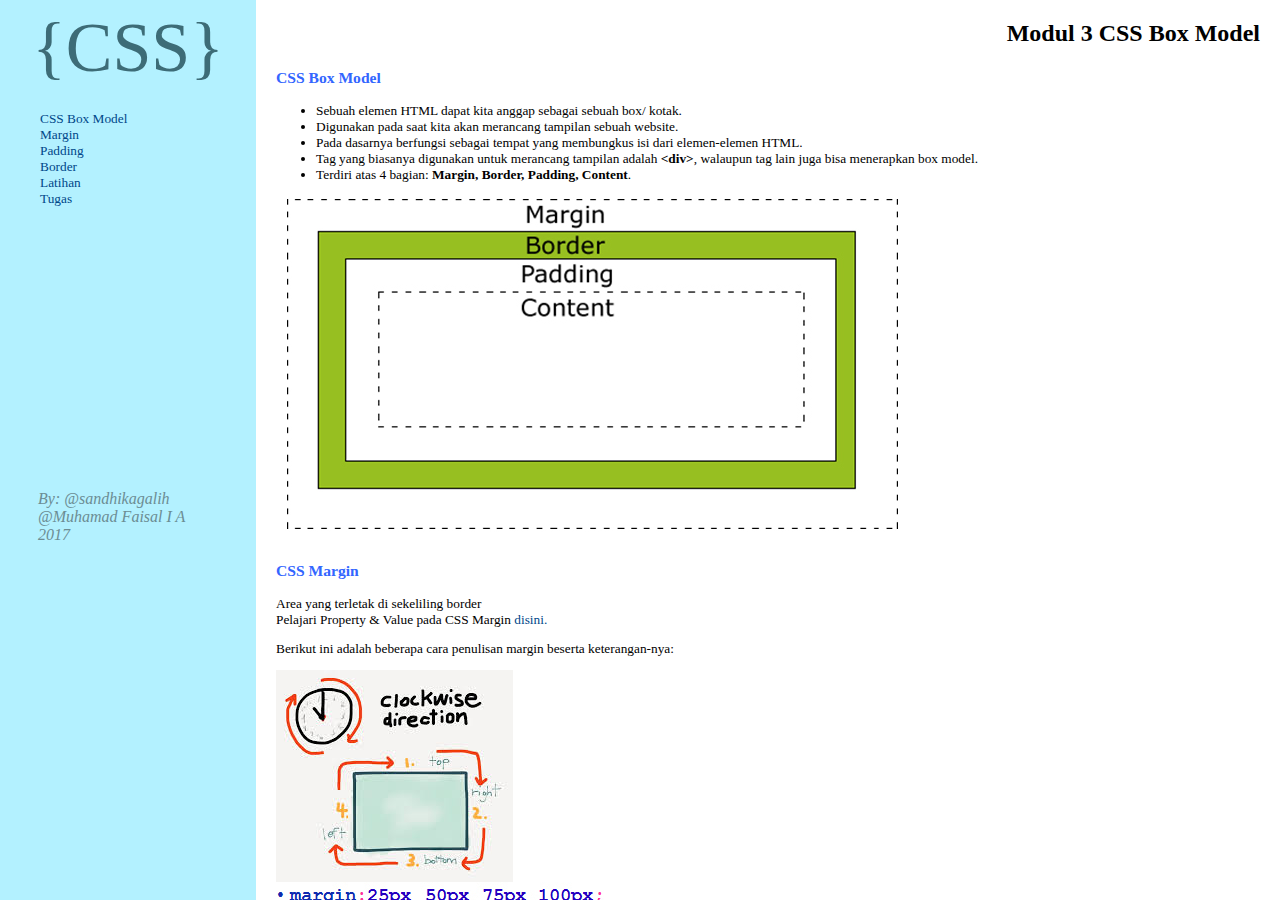
<file: latihan1/modul-3-css-box-model/modul3.html>
<html>
<head>
	<title> Praktikum Internet &amp; Teknologi Web - CSS Lanjut </title>	
	<meta name="Author" content="Sandhika Galih">
	<meta name="language" content="en-us">
	<meta name="date" content="2016-09-19">
	<meta name="copyright" content="&copy;2016 S.G ">    
</head>

<frameset cols="20%,*" border="0">
	<frame name="link" src="link.html">
	<frame name="sites" src="materi.html">
</frameset><noframes></noframes>
</html>
</file>
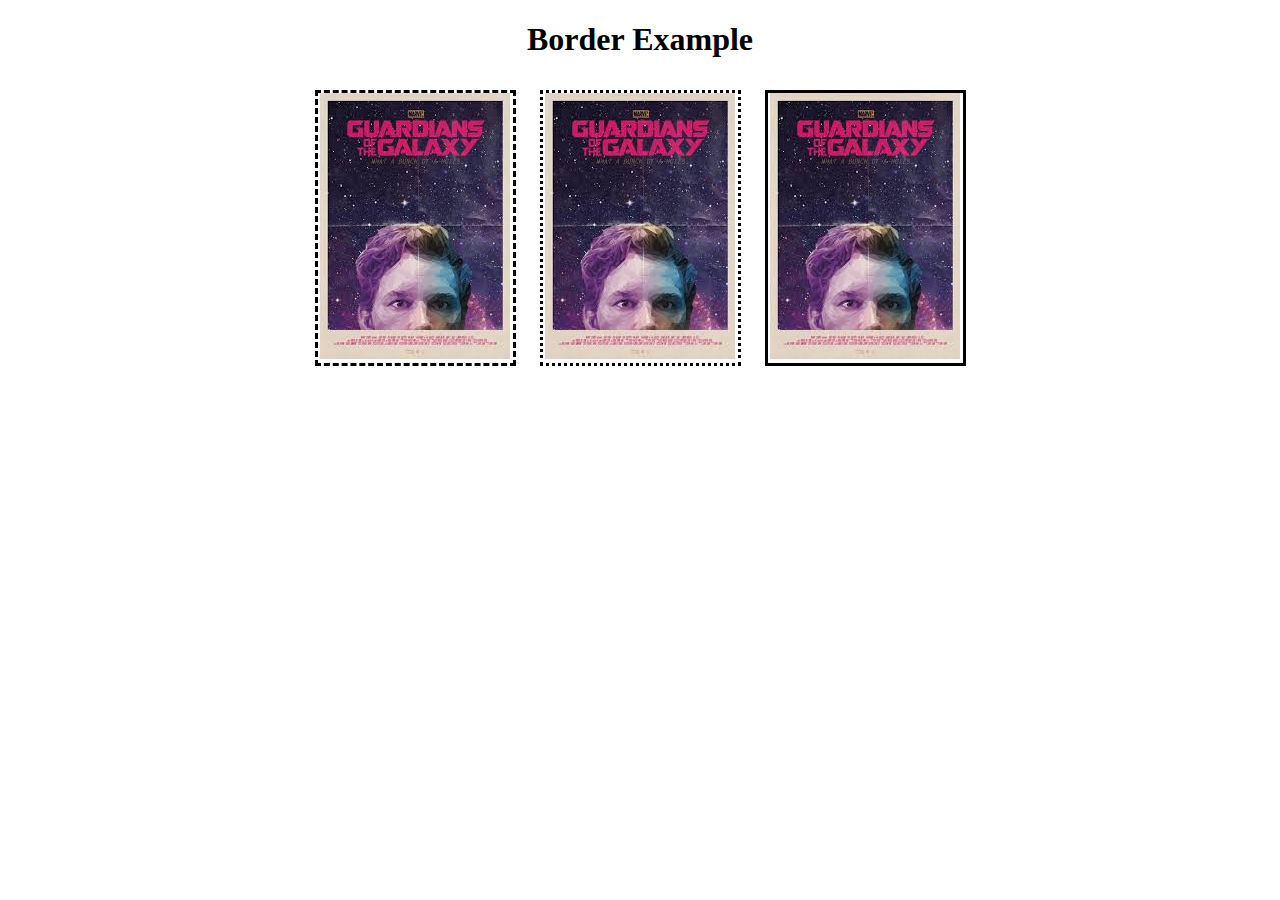
<file: latihan1/modul-3-css-box-model/contohborder/contohborder.html>
<!DOCTYPE html>
<html>
<head>
	<title>Contoh Border</title>
<style type="text/css">
	div{
		width: 195px;
		height: 270px;
		margin: 10px;
		display: inline-block;
	}
	.dashed{
		border: 3px dashed black;
	}
	.dotted{
		border: 3px dotted black;
	}
	.solid{
		border: 3px solid black;
	}
</style>
</head>	
<body>
	<center>
		<h1>Border Example</h1>	
		<div class="dashed">
			<img src="../images/guardiangalaxy.jpg" alt="">
		</div>

		<div class="dotted">
			<img src="../images/guardiangalaxy.jpg" alt="">
		</div>
		
		<div class="solid">
			<img src="../images/guardiangalaxy.jpg" alt="">
		</div>
		
	</center>
</body>
</html>
</file>
<file: fortofolio/style.css>
.jumbotron{
    padding-top: 30px;
    background-color:#5c6069;
}

.wave{
    padding-top: -20px;
}
</file>
<file: latihan2/l4aArva.css>
.container{
    border: 1px solid black;
    width: 800px;
    margin: auto;
    margin-top: 50px;
}

.header{
    width: 800px;
    color: rgb(255, 255, 255);
    text-align: center;
    height: 40px;
    margin-top: -23px;
    background-color: black;
}

h3{
    padding-top: 20px;
    padding-left: 8px;
}

p{
    padding : 8px;
    text-indent : 20px;
    text-align: left;
}

#p1{
    padding-top: 0%;
}

.img{
    width : 800px;
    height : 200px;
    padding-top : 150px;
}

img{
    width: 200px;
    height: 150px;
    padding-top: 20px;
    display: block;
    margin-left: auto;
    margin-right: auto;
}

.footer{
    height : 30px;
    color : black;
}

#pfooter{
    font-weight : bold;
    color : white;
    text-align : center;
    background-color: black;
}
</file>
<file: latihan2/l4bArva.css>
.container{
    border: 10px solid #79bd9a;
    width: 800px;
    margin: auto;
    margin-top: 50px;
    background-color: #c6d4e1;
    color: #ffffff;
}

.header{
    width: 800px;
    color: #ffffff;
    text-align: center;
    height: 100px;
    margin-top: -23px;
    background-color: #44749d;
    line-height: 100px;
    

}

h3{
    padding-top: 20px;
    padding-left: 8px;
    color: rgb(255, 255, 255);
    text-align: center;
}

p{
    padding : 8px;
    text-indent : 20px;
    text-align: left;
    color:black;
}

#p1{
    padding-top: 0%;
    color: black;
}

.img{
    width : 800px;
    height : 200px;
    padding-top : 150px;
}

img{
    width: 200px;
    height: 150px;
    padding-top: 20px;
    display: block;
    margin-left: auto;
    margin-right: auto;
}

.footer{
    height : 30px;
    color : rgb(255, 255, 255);
    background-color: #44749d;
}

#pfooter{
    font-weight : bold;
    color : white;
    text-align : center;
    background-color: #44749d;
}
</file>
<file: latihan2/lat2.css>
#elemen1 { 
    background-color: black;
    color: white; 
    width: 100px;
    height: 80px; 
    margin-top: 30px; 
    margin-left: 40px;
}

#elemen2 {
    background-color: rgb(127, 255, 170);
    color: #333;
    width: 300px;
    height: 150px;
    margin: 25px 200px 30px;
}

.paragraf1 {
    background-color: rgb(33, 96, 222);
    width: 500px;
    height: 50px;
    margin: 30px auto;
}
</file>
